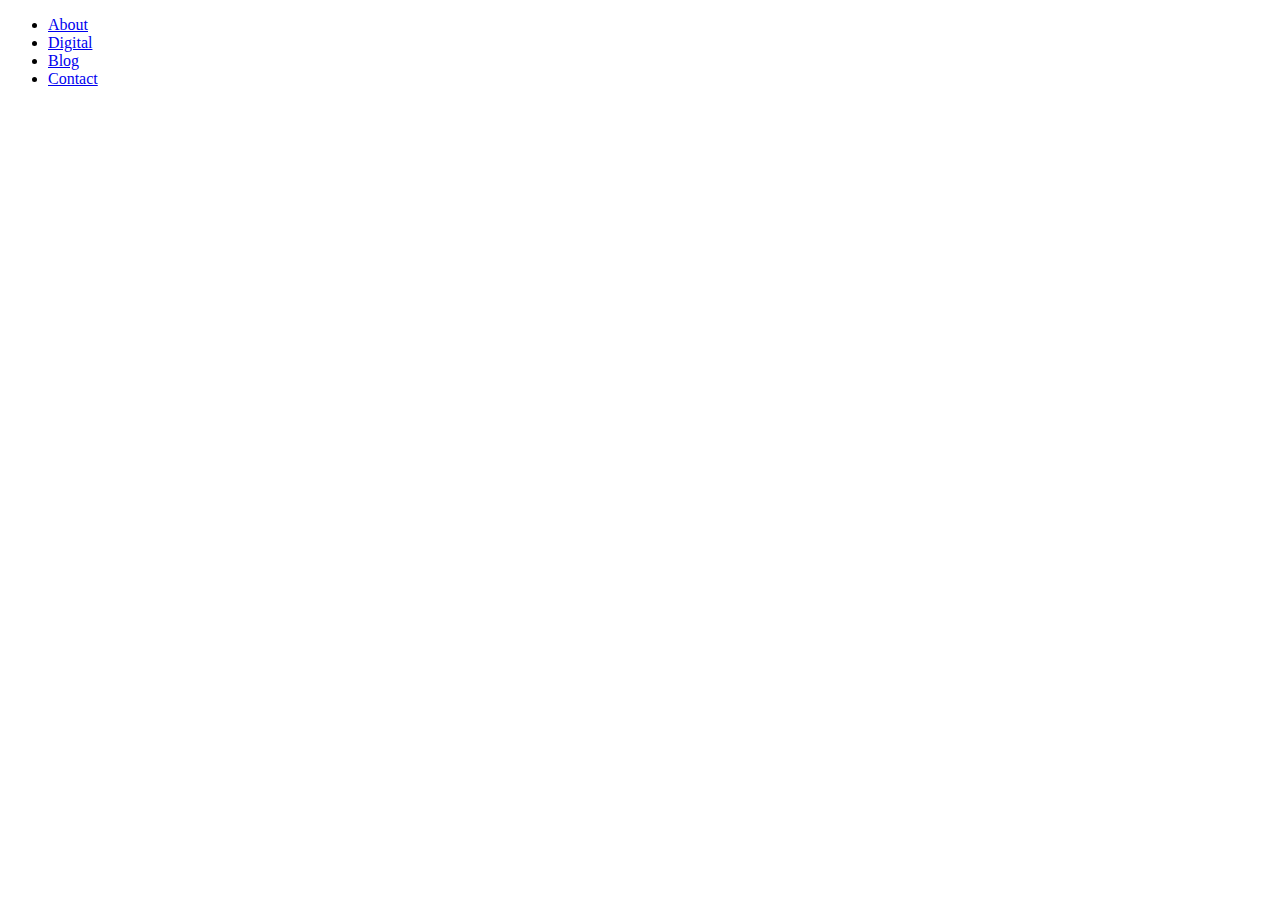
<file: index.html>
<!DOCTYPE html>
<html lang="en">
<head>
    <meta charset="UTF-8">
    <meta name="viewport" content="width=device-width, initial-scale=1.0">
    <meta http-equiv="X-UA-Compatible" content="ie=edge">
    <title>Page Title</title>
    <link rel="stylesheet" href="https://stackpath.bootstrapcdn.com/bootstrap/4.1.2/css/bootstrap.min.css" integrity="sha384-Smlep5jCw/wG7hdkwQ/Z5nLIefveQRIY9nfy6xoR1uRYBtpZgI6339F5dgvm/e9B" crossorigin="anonymous">
    <link rel="stylesheet" href="./assets/css/style.css">
</head>
<body>

    <div class="container">
    <ul class="nav nav-pills mt-3">
        <li class="nav-item">
          <a class="nav-link active" href="./index.html">About</a>
        </li>
        <li class="nav-item">
          <a class="nav-link" href="./portfolio.html">Digital</a>
        </li>
        <li class="nav-item">
            <a class="nav-link" href="./blog.html">Blog</a>
          </li>
        <li class="nav-item">
          <a class="nav-link" href="./contact.html">Contact</a>
        </li>
    </ul>



    <script src="https://code.jquery.com/jquery-3.3.1.slim.min.js" integrity="sha384-q8i/X+965DzO0rT7abK41JStQIAqVgRVzpbzo5smXKp4YfRvH+8abtTE1Pi6jizo" crossorigin="anonymous"></script>
    <script src="https://cdnjs.cloudflare.com/ajax/libs/popper.js/1.14.3/umd/popper.min.js" integrity="sha384-ZMP7rVo3mIykV+2+9J3UJ46jBk0WLaUAdn689aCwoqbBJiSnjAK/l8WvCWPIPm49" crossorigin="anonymous"></script>
    <script src="https://stackpath.bootstrapcdn.com/bootstrap/4.1.2/js/bootstrap.min.js" integrity="sha384-o+RDsa0aLu++PJvFqy8fFScvbHFLtbvScb8AjopnFD+iEQ7wo/CG0xlczd+2O/em" crossorigin="anonymous"></script>
</body>
</html>
</file>
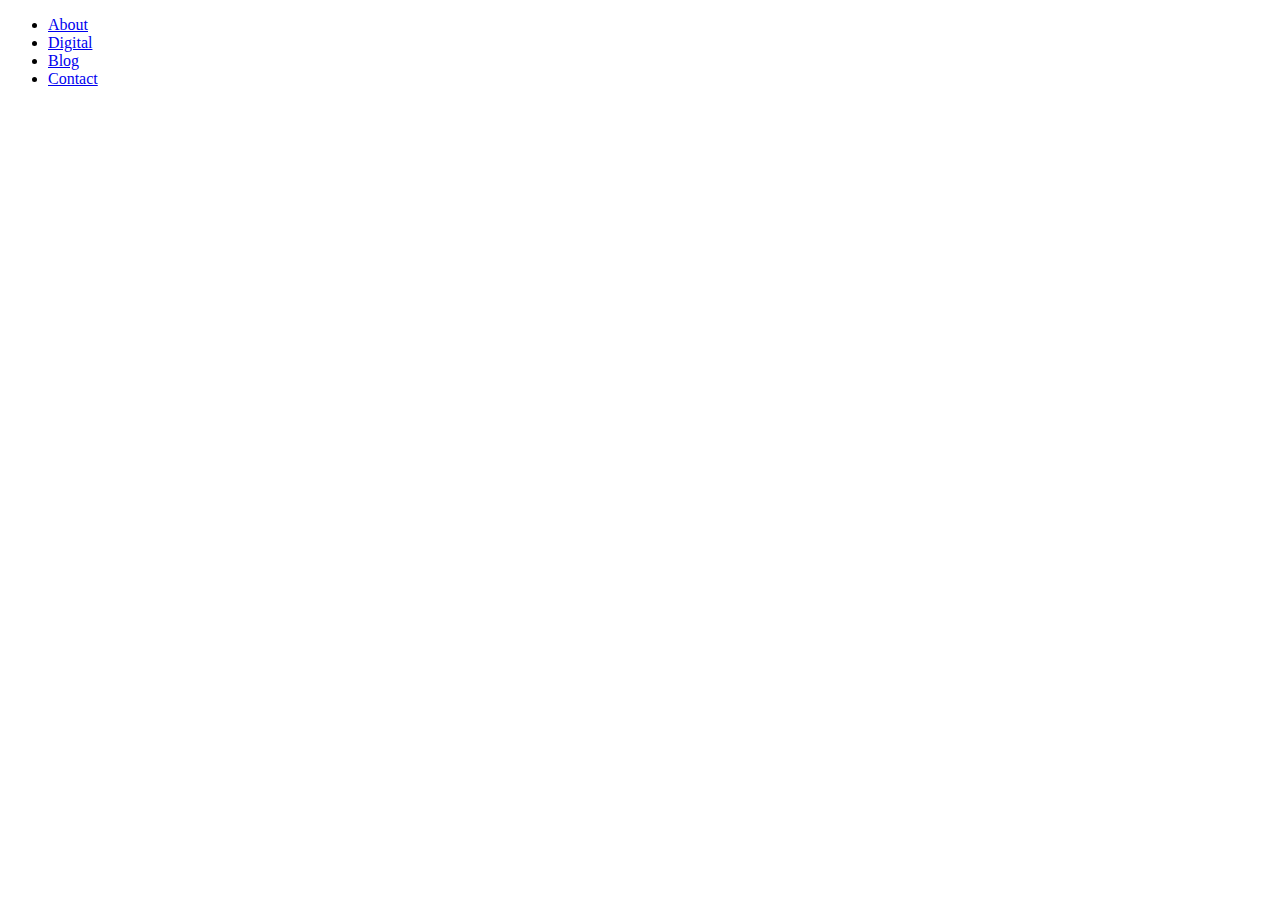
<file: blog.html>
<!DOCTYPE html>
<html lang="en">
<head>
    <meta charset="UTF-8">
    <meta name="viewport" content="width=device-width, initial-scale=1.0">
    <meta http-equiv="X-UA-Compatible" content="ie=edge">
    <title>Page Title</title>
    <link rel="stylesheet" href="https://stackpath.bootstrapcdn.com/bootstrap/4.1.2/css/bootstrap.min.css" integrity="sha384-Smlep5jCw/wG7hdkwQ/Z5nLIefveQRIY9nfy6xoR1uRYBtpZgI6339F5dgvm/e9B" crossorigin="anonymous">
    <link rel="stylesheet" href="./assets/css/style.css">
</head>
<body>

    <div class="container">
    <ul class="nav nav-pills mt-3">
        <li class="nav-item">
          <a class="nav-link" href="./index.html">About</a>
        </li>
        <li class="nav-item">
          <a class="nav-link" href="./portfolio.html">Digital</a>
        </li>
        <li class="nav-item">
            <a class="nav-link active" href="./blog.html">Blog</a>
          </li>
        <li class="nav-item">
          <a class="nav-link" href="./contact.html">Contact</a>
        </li>
    </ul>



    <script src="https://code.jquery.com/jquery-3.3.1.slim.min.js" integrity="sha384-q8i/X+965DzO0rT7abK41JStQIAqVgRVzpbzo5smXKp4YfRvH+8abtTE1Pi6jizo" crossorigin="anonymous"></script>
    <script src="https://cdnjs.cloudflare.com/ajax/libs/popper.js/1.14.3/umd/popper.min.js" integrity="sha384-ZMP7rVo3mIykV+2+9J3UJ46jBk0WLaUAdn689aCwoqbBJiSnjAK/l8WvCWPIPm49" crossorigin="anonymous"></script>
    <script src="https://stackpath.bootstrapcdn.com/bootstrap/4.1.2/js/bootstrap.min.js" integrity="sha384-o+RDsa0aLu++PJvFqy8fFScvbHFLtbvScb8AjopnFD+iEQ7wo/CG0xlczd+2O/em" crossorigin="anonymous"></script>
</body>
</html>
</file>
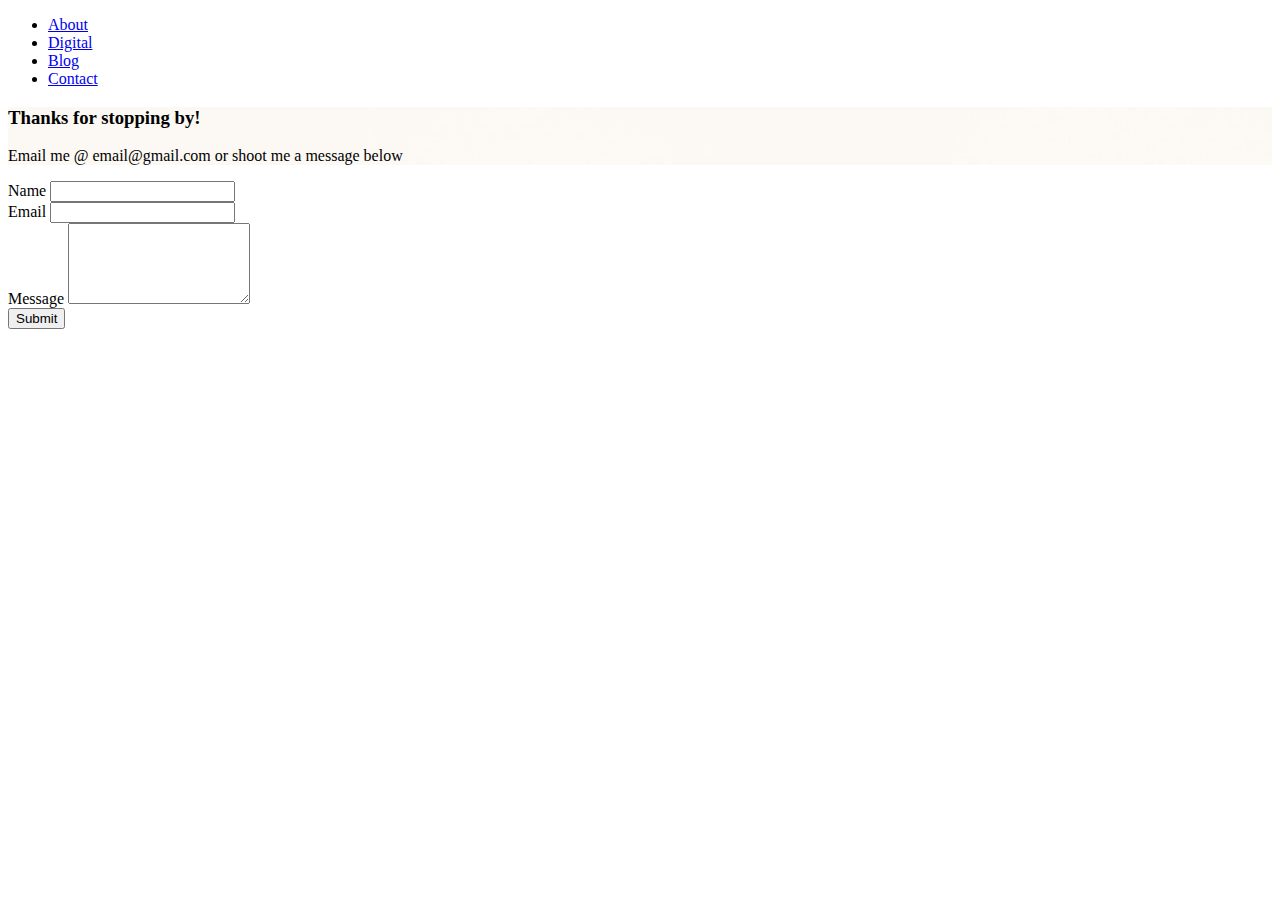
<file: contact.html>
<!DOCTYPE html>
<html lang="en">
<head>
    <meta charset="UTF-8">
    <meta name="viewport" content="width=device-width, initial-scale=1.0">
    <meta http-equiv="X-UA-Compatible" content="ie=edge">
    <title>Page Title</title>
    <link rel="stylesheet" href="https://stackpath.bootstrapcdn.com/bootstrap/4.1.2/css/bootstrap.min.css" integrity="sha384-Smlep5jCw/wG7hdkwQ/Z5nLIefveQRIY9nfy6xoR1uRYBtpZgI6339F5dgvm/e9B" crossorigin="anonymous">
    <link rel="stylesheet" href="./assets/css/style.css">
</head>
<body>

    <div class="container">
    <ul class="nav nav-pills mt-3">
        <li class="nav-item">
          <a class="nav-link" href="./index.html">About</a>
        </li>
        <li class="nav-item">
          <a class="nav-link" href="./portfolio.html">Digital</a>
        </li>
        <li class="nav-item">
          <a class="nav-link" href="./blog.html">Blog</a>
        </li>
        <li class="nav-item">
          <a class="nav-link active" href="./contact.html">Contact</a>
        </li>
    </ul>

    <div class="jumbotron jumbotron-fluid mt-3 jumbobackground">
        <div class="container">
          <h3 class="display-5">Thanks for stopping by!</h3>
          <p class="lead">Email me @ email@gmail.com or shoot me a message below</p>
        </div>
      </div>
    
      <form class="needs-validation" novalidate>
          <div class="form-group">
            <label for="exampleFormControlInput1 validationCustom01">Name</label>
            <input type="text" class="form-control" id="exampleFormControlInput1 validationCustom01" required>
          </div>
          <div class="form-group">
              <label for="exampleFormControlInput1 validationCustom02">Email</label>
              <input type="email" class="form-control" id="exampleFormControlInput1 validationCustom02" required>
            </div>
          <div class="form-group">
            <label for="exampleFormControlTextarea1 validationCustom03">Message</label>
            <textarea class="form-control" id="exampleFormControlTextarea1 validationCustom03" rows="5" required></textarea>
          </div>
          <button type="submit" class="btn btn-primary">Submit</button>
        </form>




    </div>
    <script>
        // Example starter JavaScript for disabling form submissions if there are invalid fields
        (function() {
          'use strict';
          window.addEventListener('load', function() {
            // Fetch all the forms we want to apply custom Bootstrap validation styles to
            var forms = document.getElementsByClassName('needs-validation');
            // Loop over them and prevent submission
            var validation = Array.prototype.filter.call(forms, function(form) {
              form.addEventListener('submit', function(event) {
                if (form.checkValidity() === false) {
                  event.preventDefault();
                  event.stopPropagation();
                }
                form.classList.add('was-validated');
              }, false);
            });
          }, false);
        })();
        </script>


    <script src="https://code.jquery.com/jquery-3.3.1.slim.min.js" integrity="sha384-q8i/X+965DzO0rT7abK41JStQIAqVgRVzpbzo5smXKp4YfRvH+8abtTE1Pi6jizo" crossorigin="anonymous"></script>
    <script src="https://cdnjs.cloudflare.com/ajax/libs/popper.js/1.14.3/umd/popper.min.js" integrity="sha384-ZMP7rVo3mIykV+2+9J3UJ46jBk0WLaUAdn689aCwoqbBJiSnjAK/l8WvCWPIPm49" crossorigin="anonymous"></script>
    <script src="https://stackpath.bootstrapcdn.com/bootstrap/4.1.2/js/bootstrap.min.js" integrity="sha384-o+RDsa0aLu++PJvFqy8fFScvbHFLtbvScb8AjopnFD+iEQ7wo/CG0xlczd+2O/em" crossorigin="anonymous"></script>
</body>
</html>
</file>
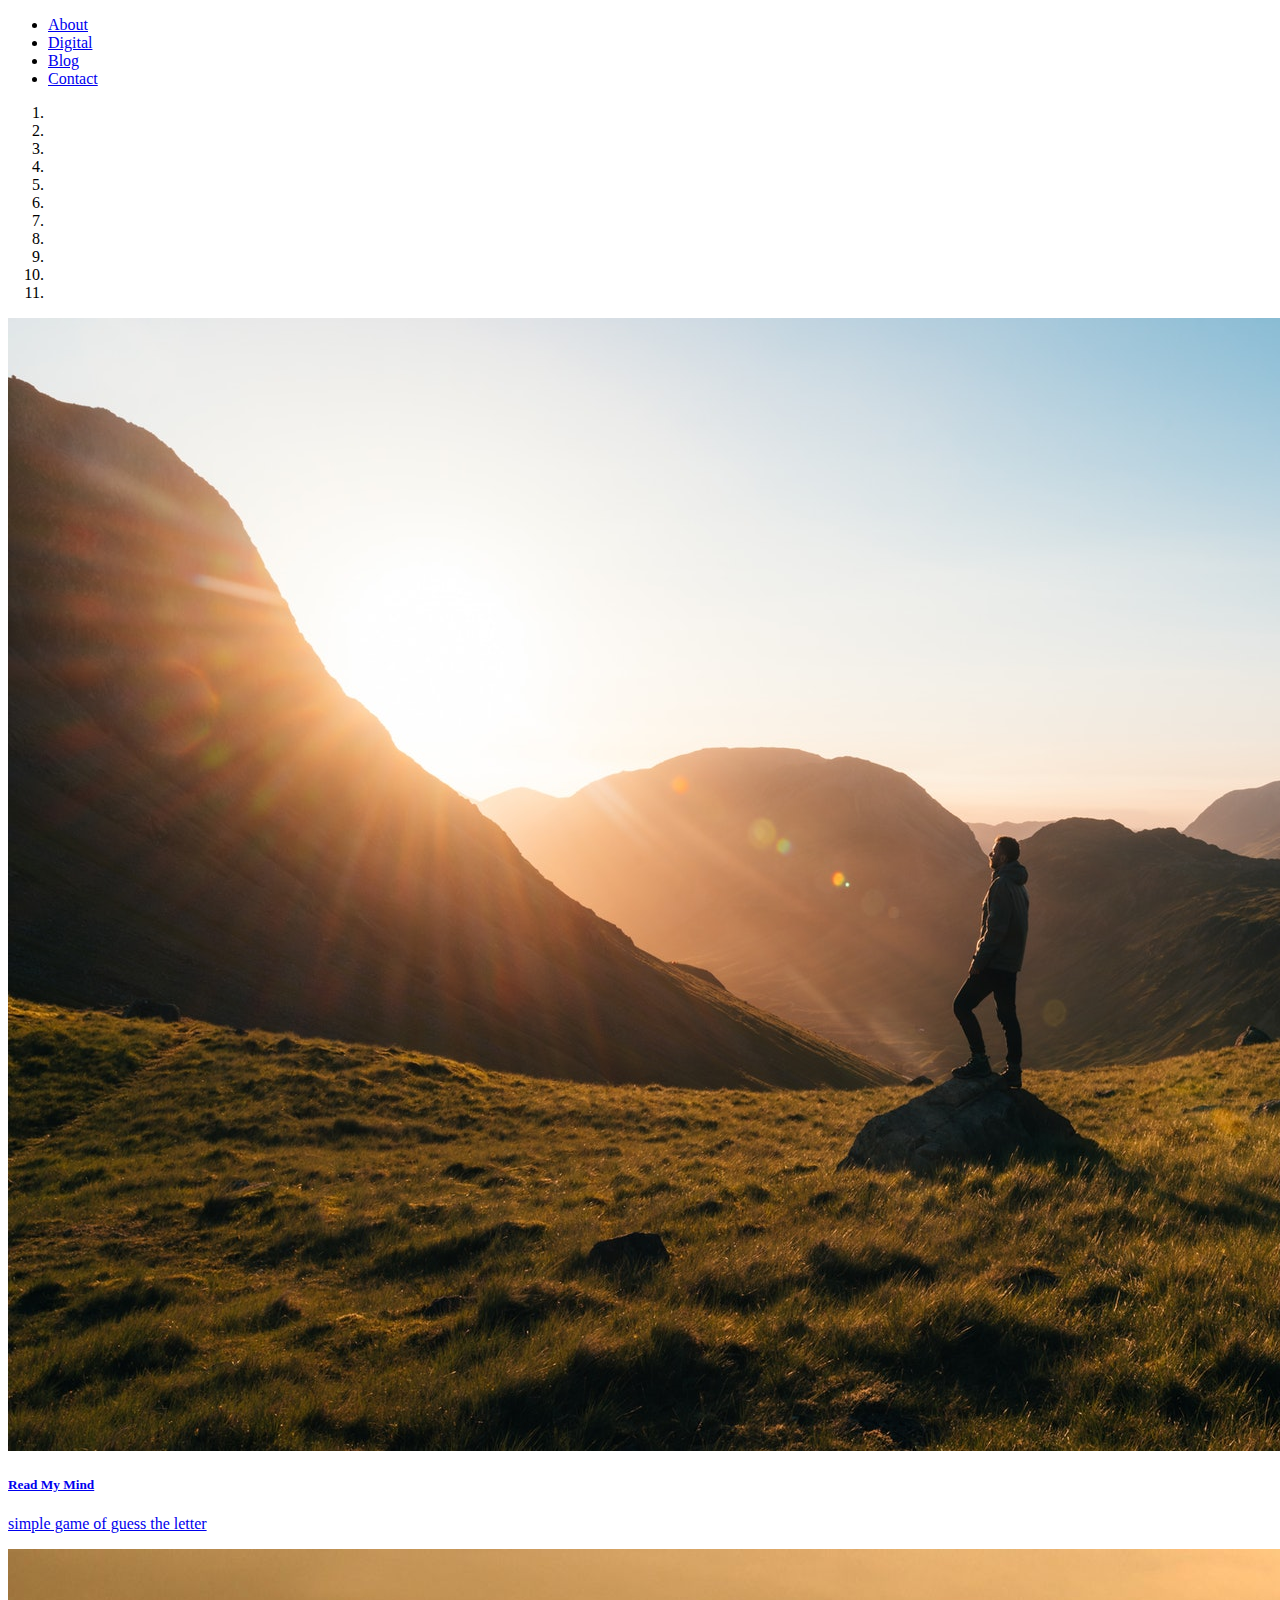
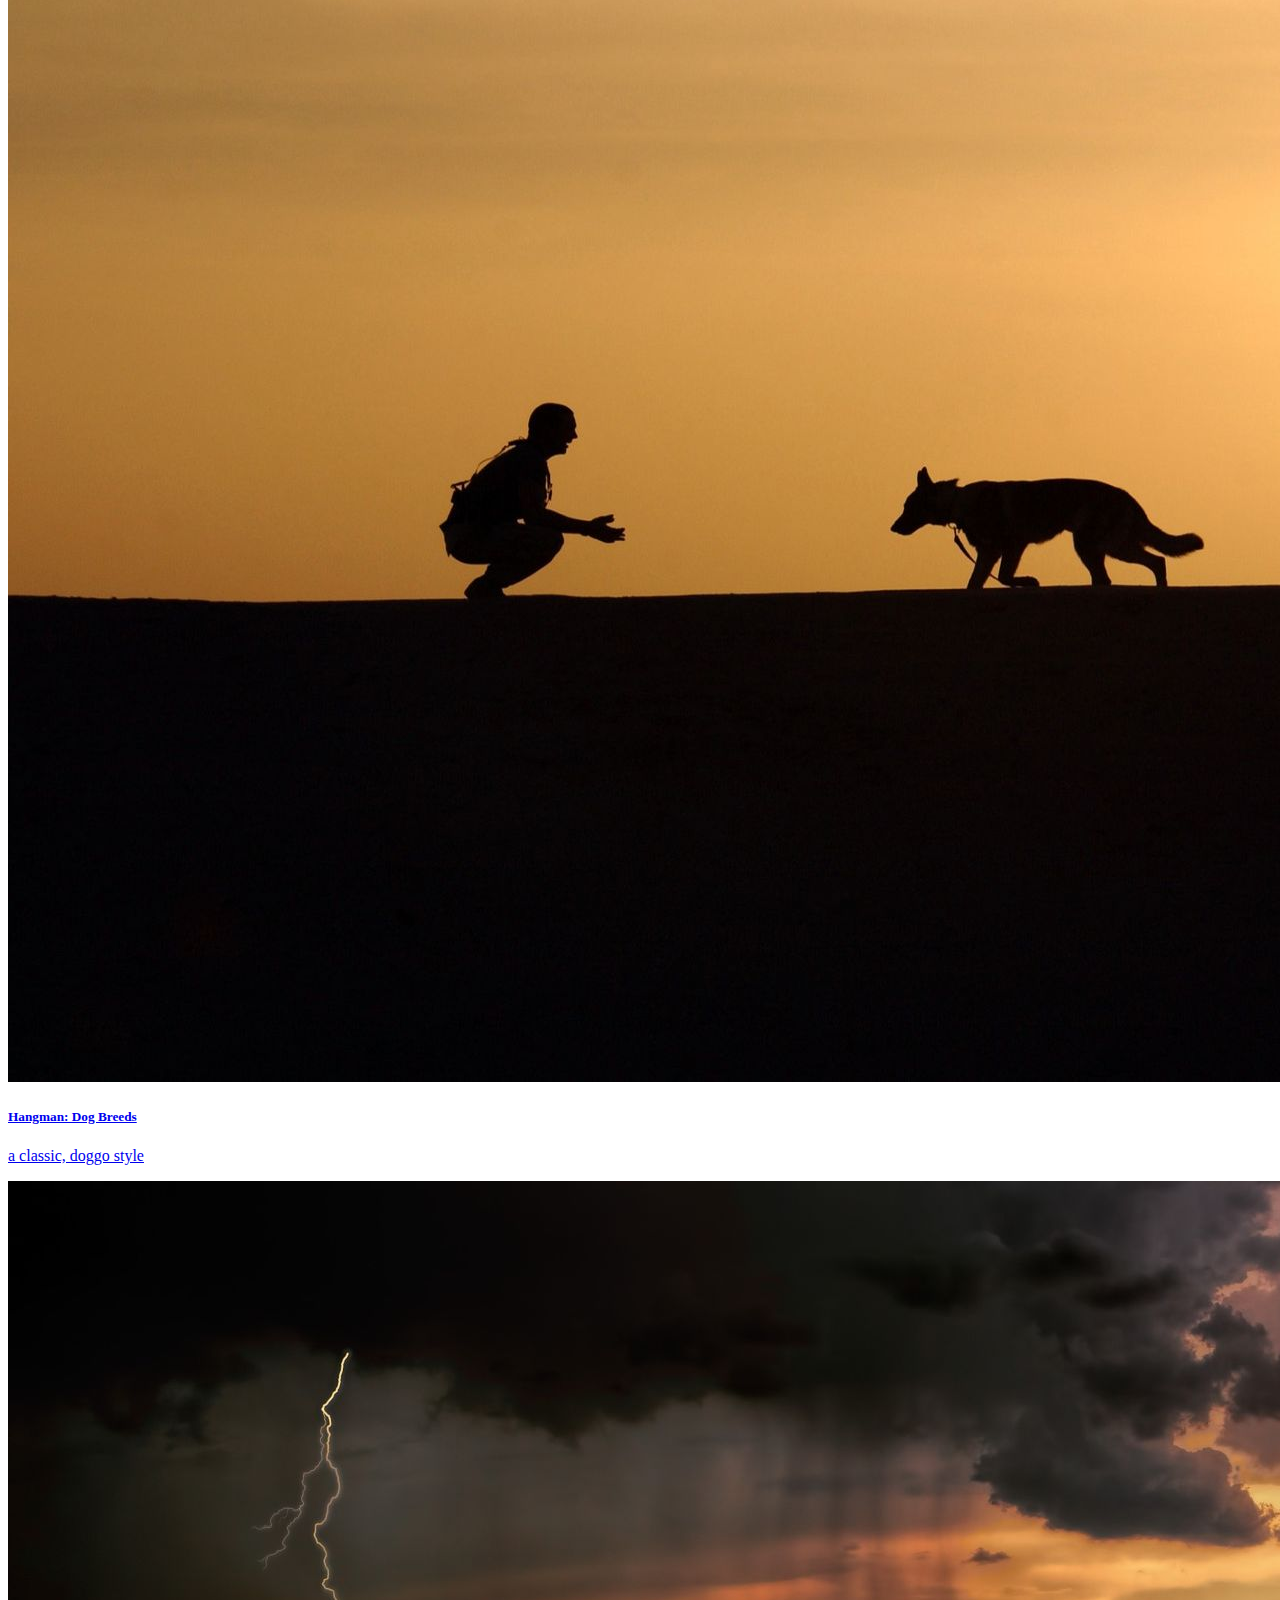
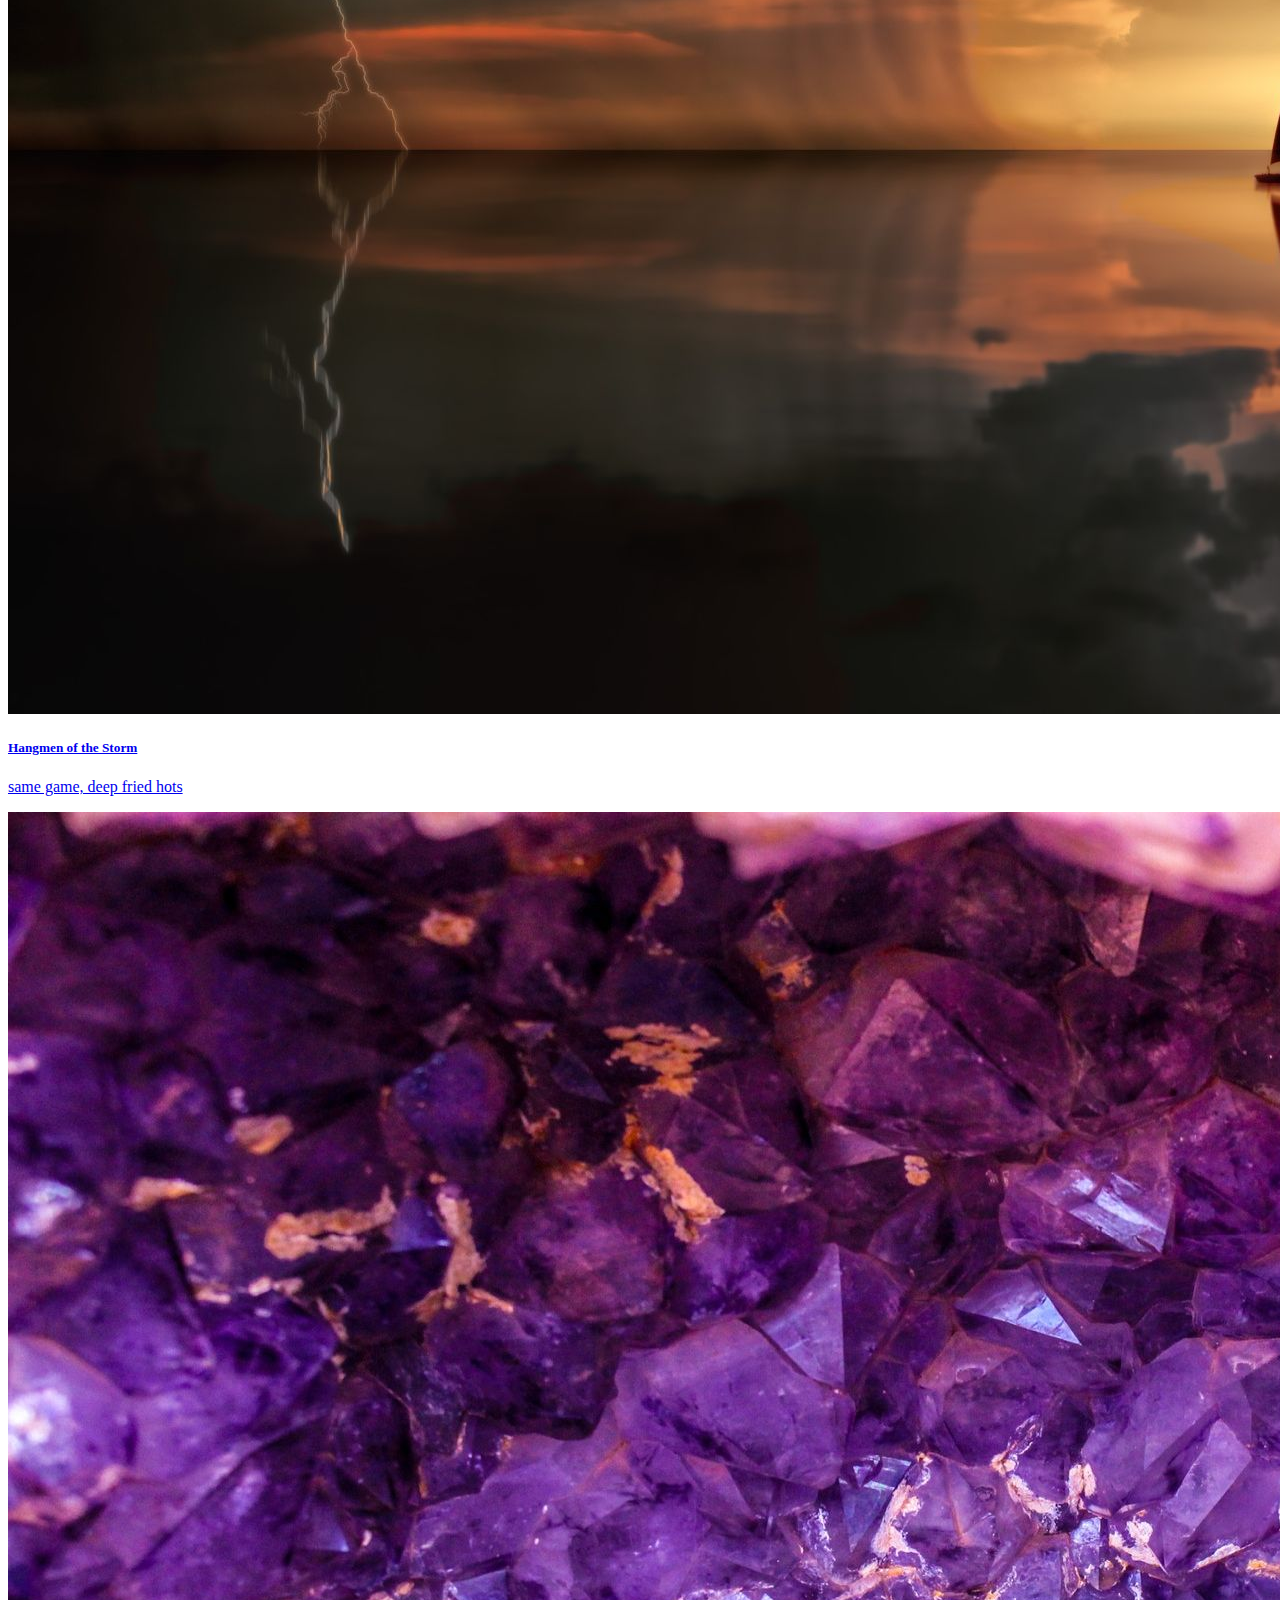
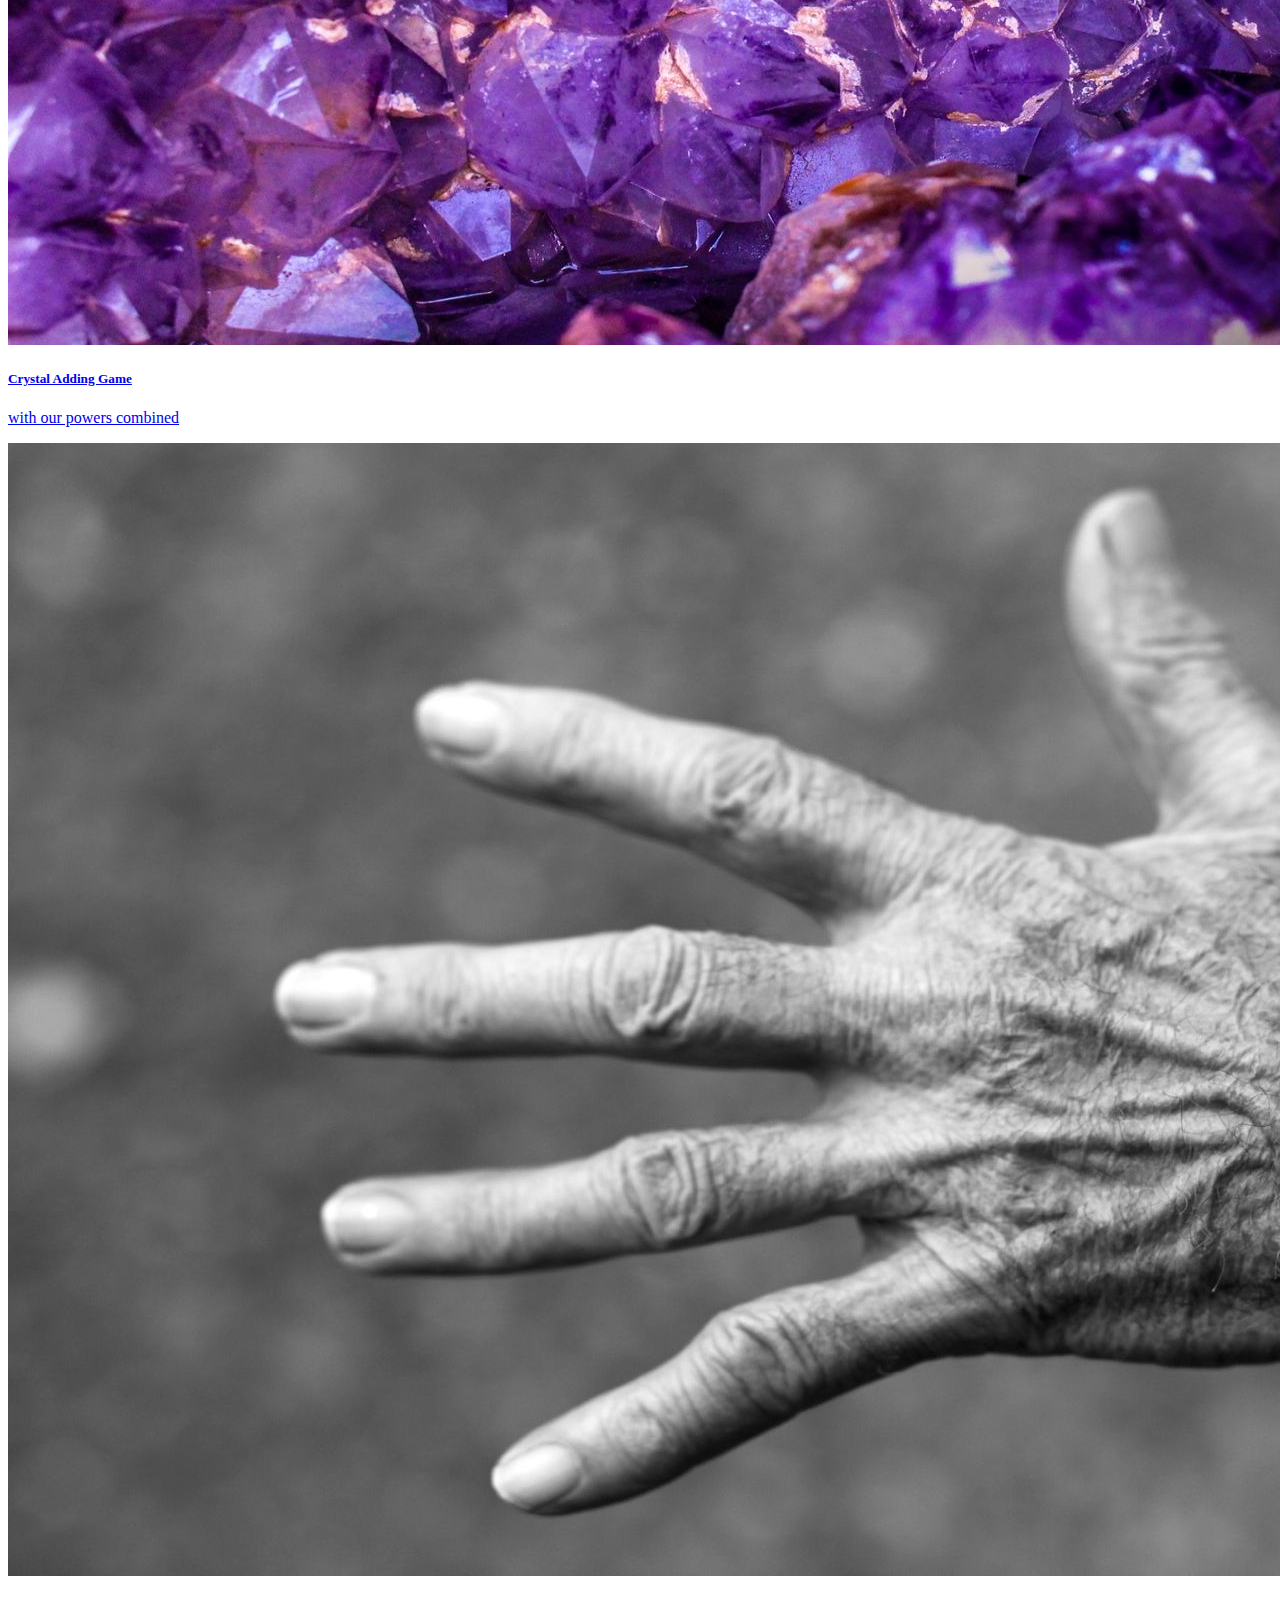
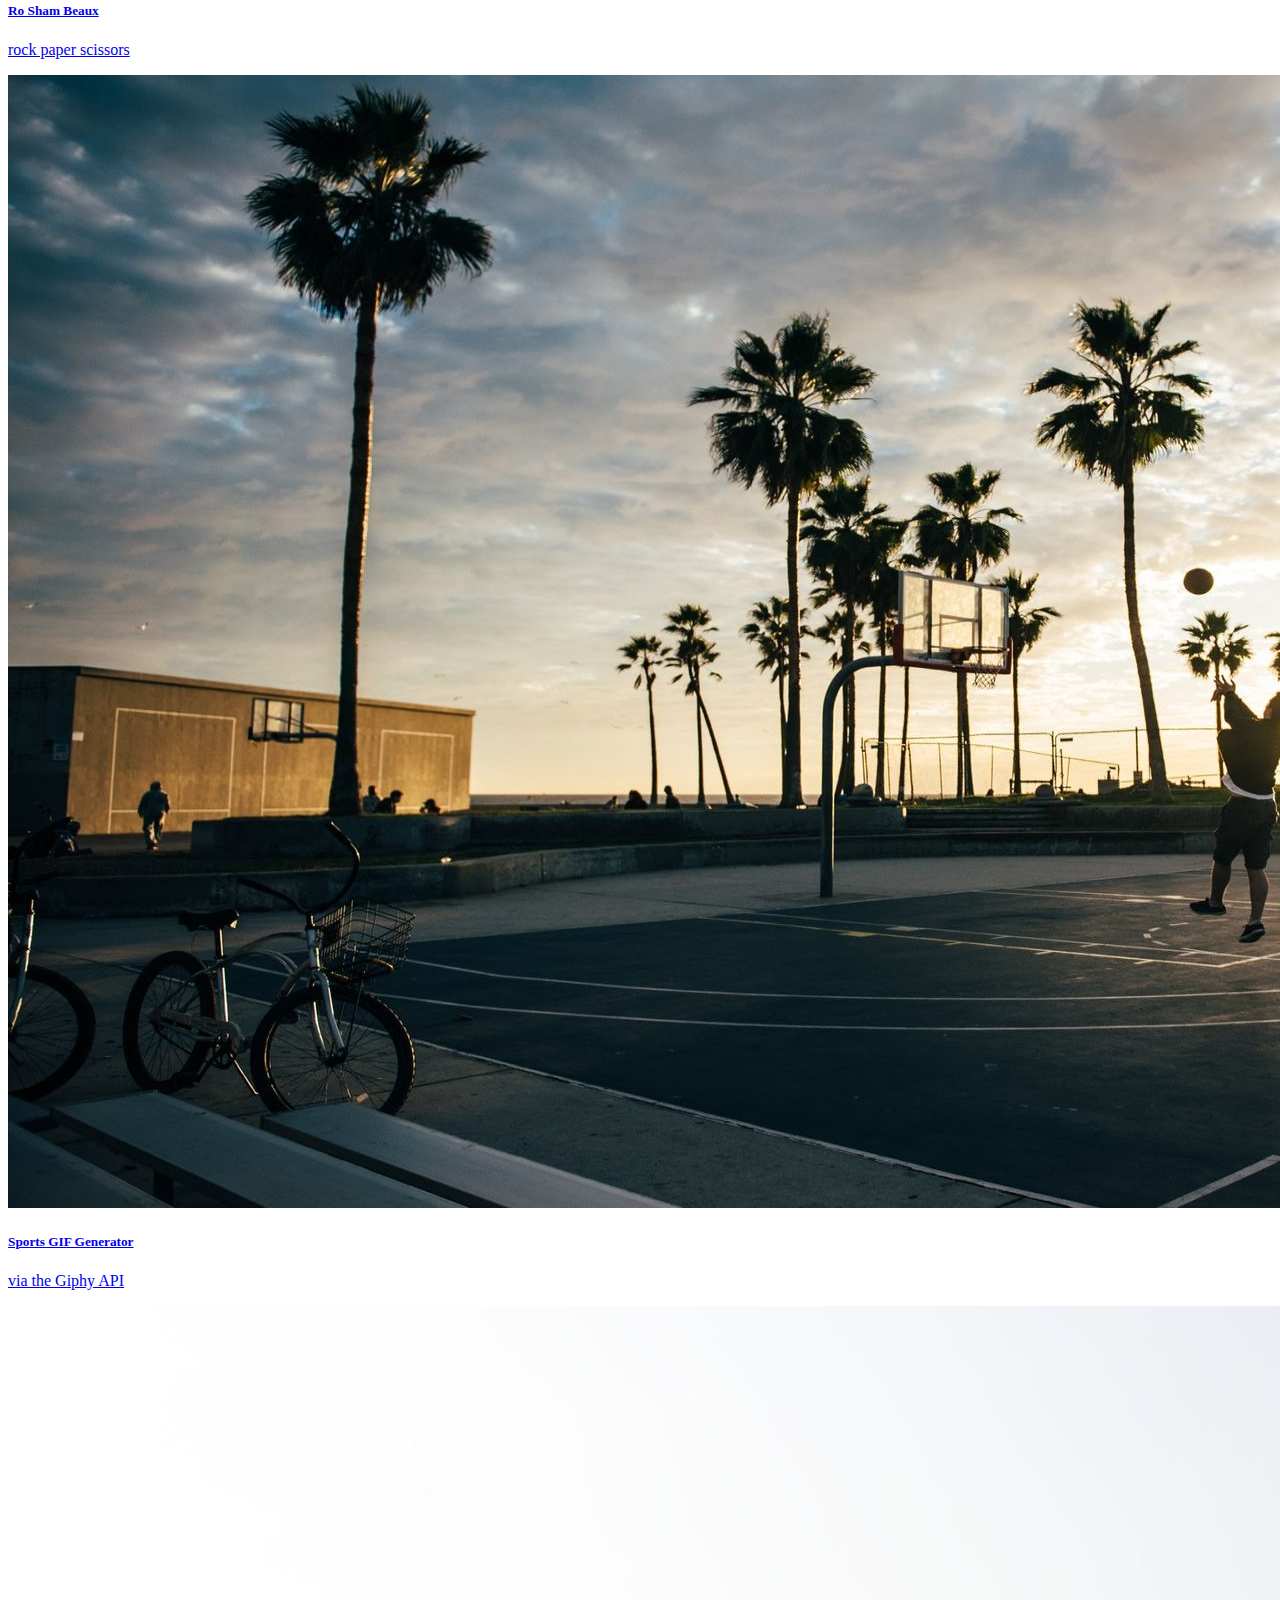
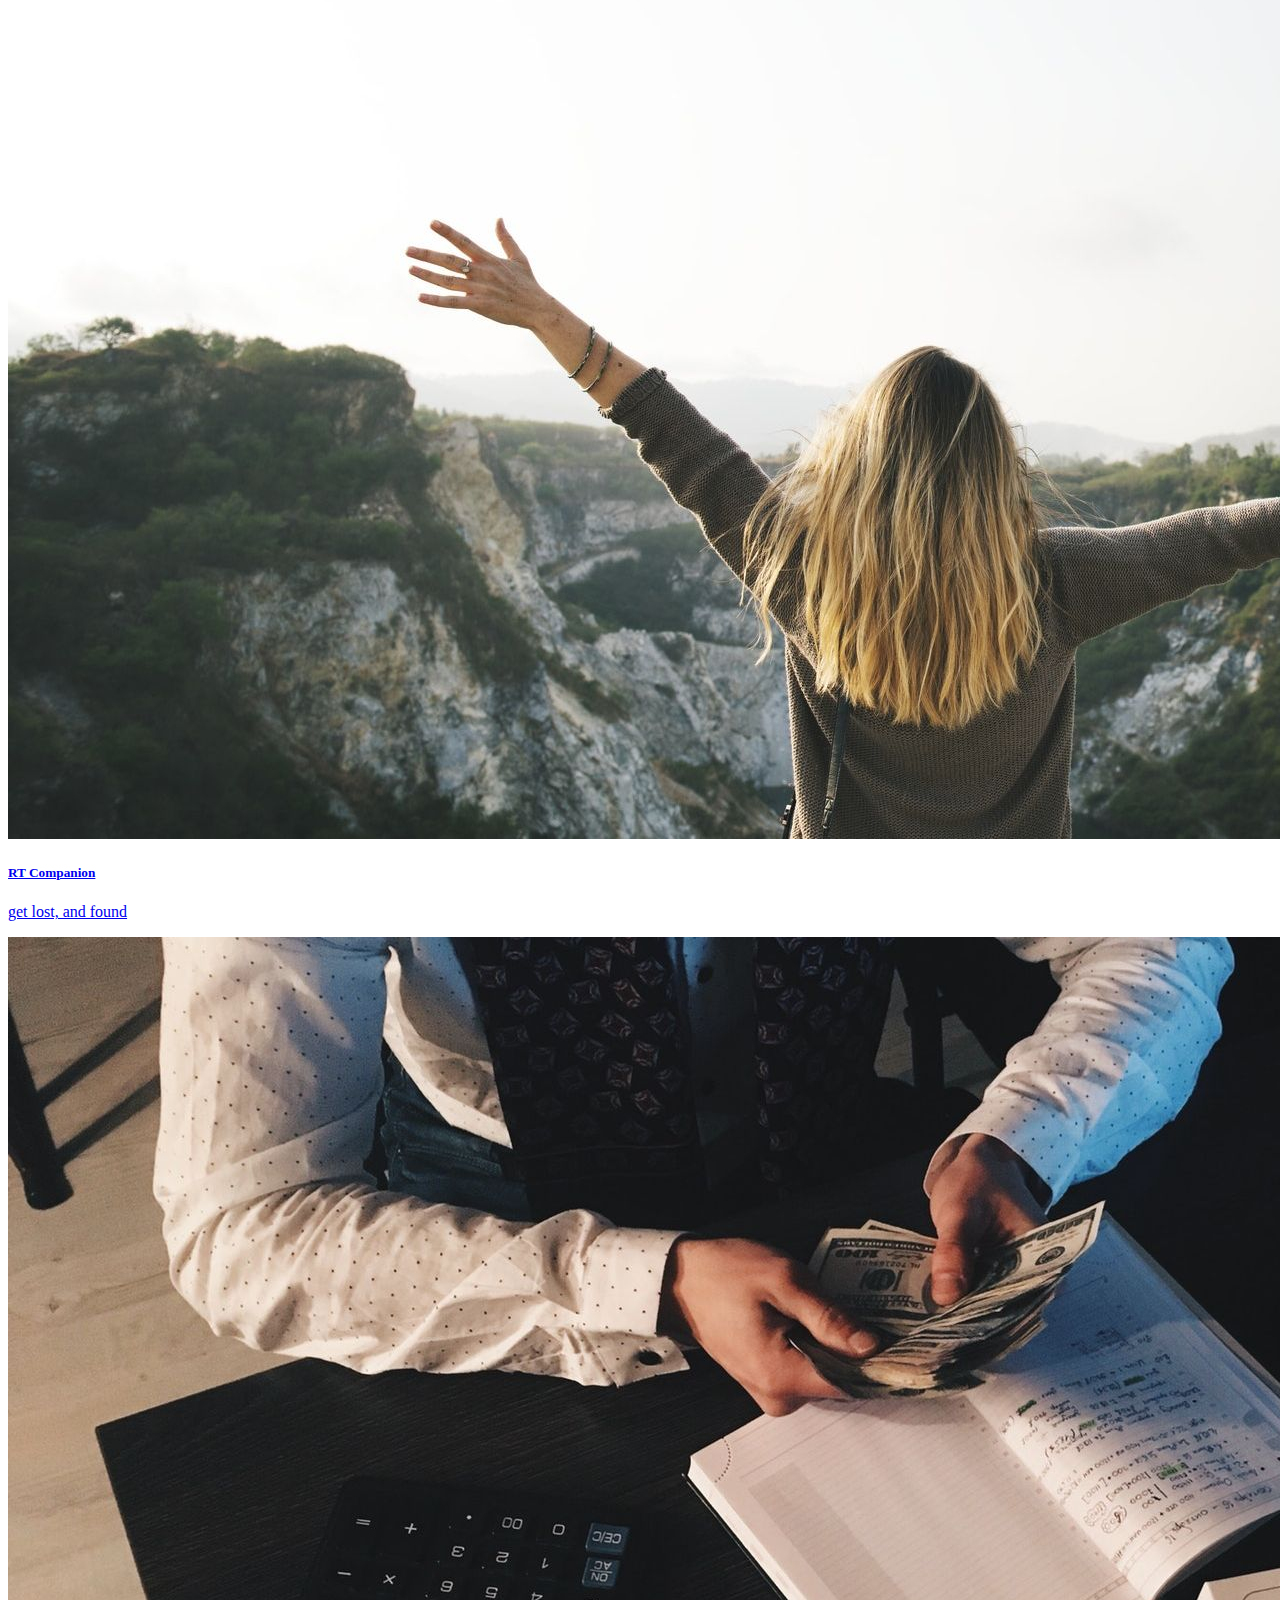
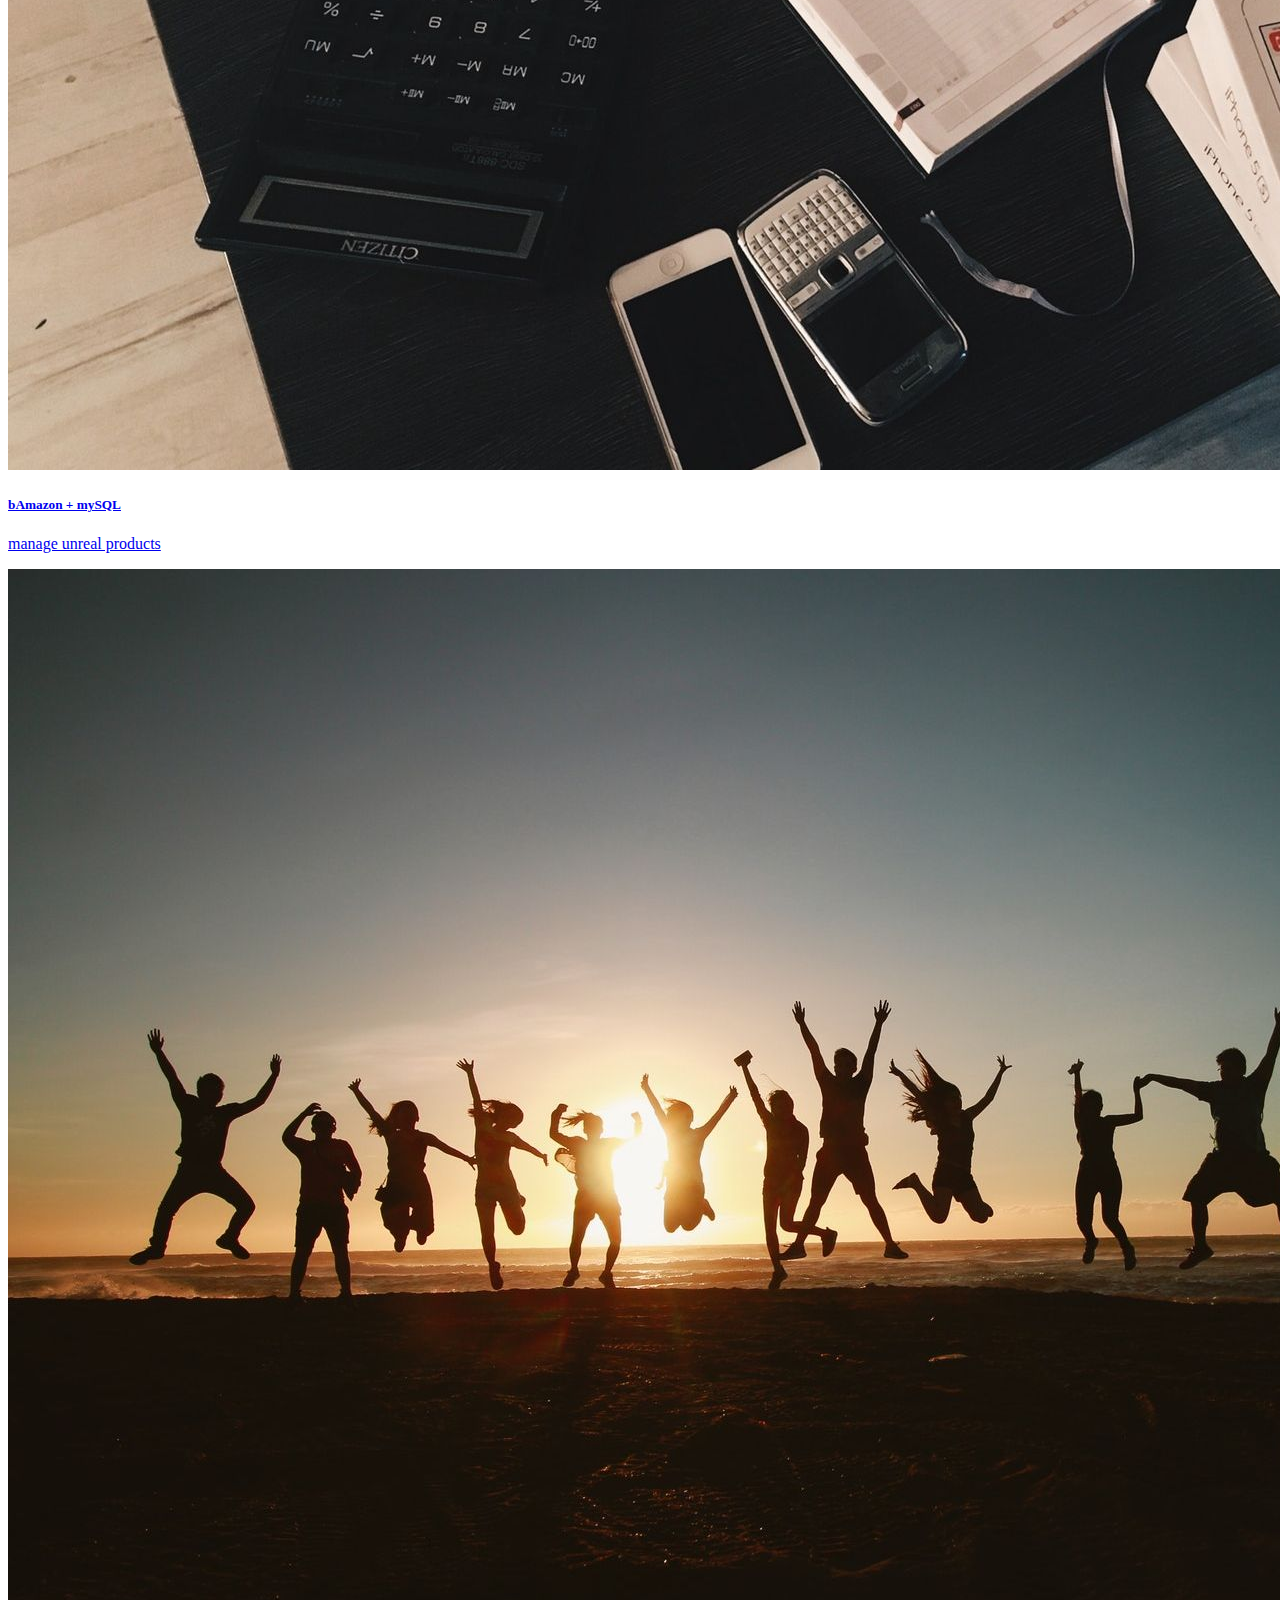
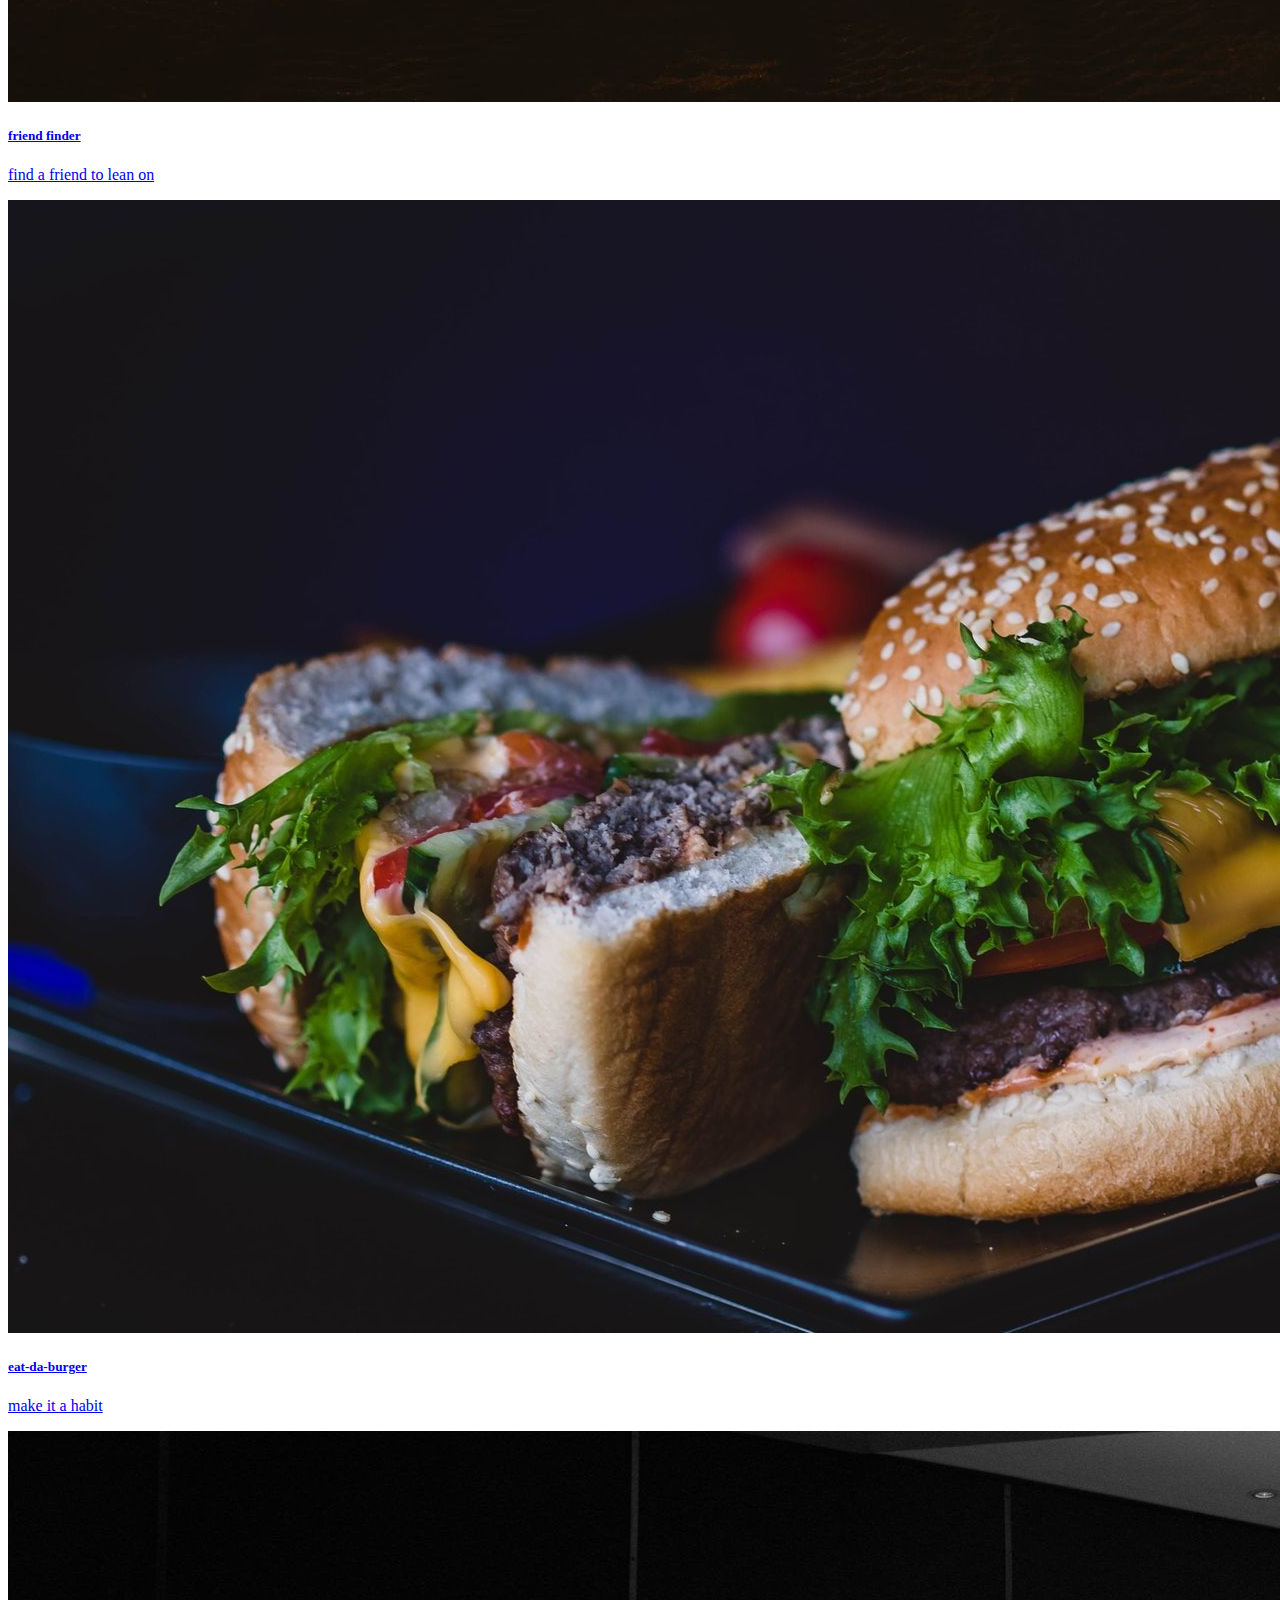
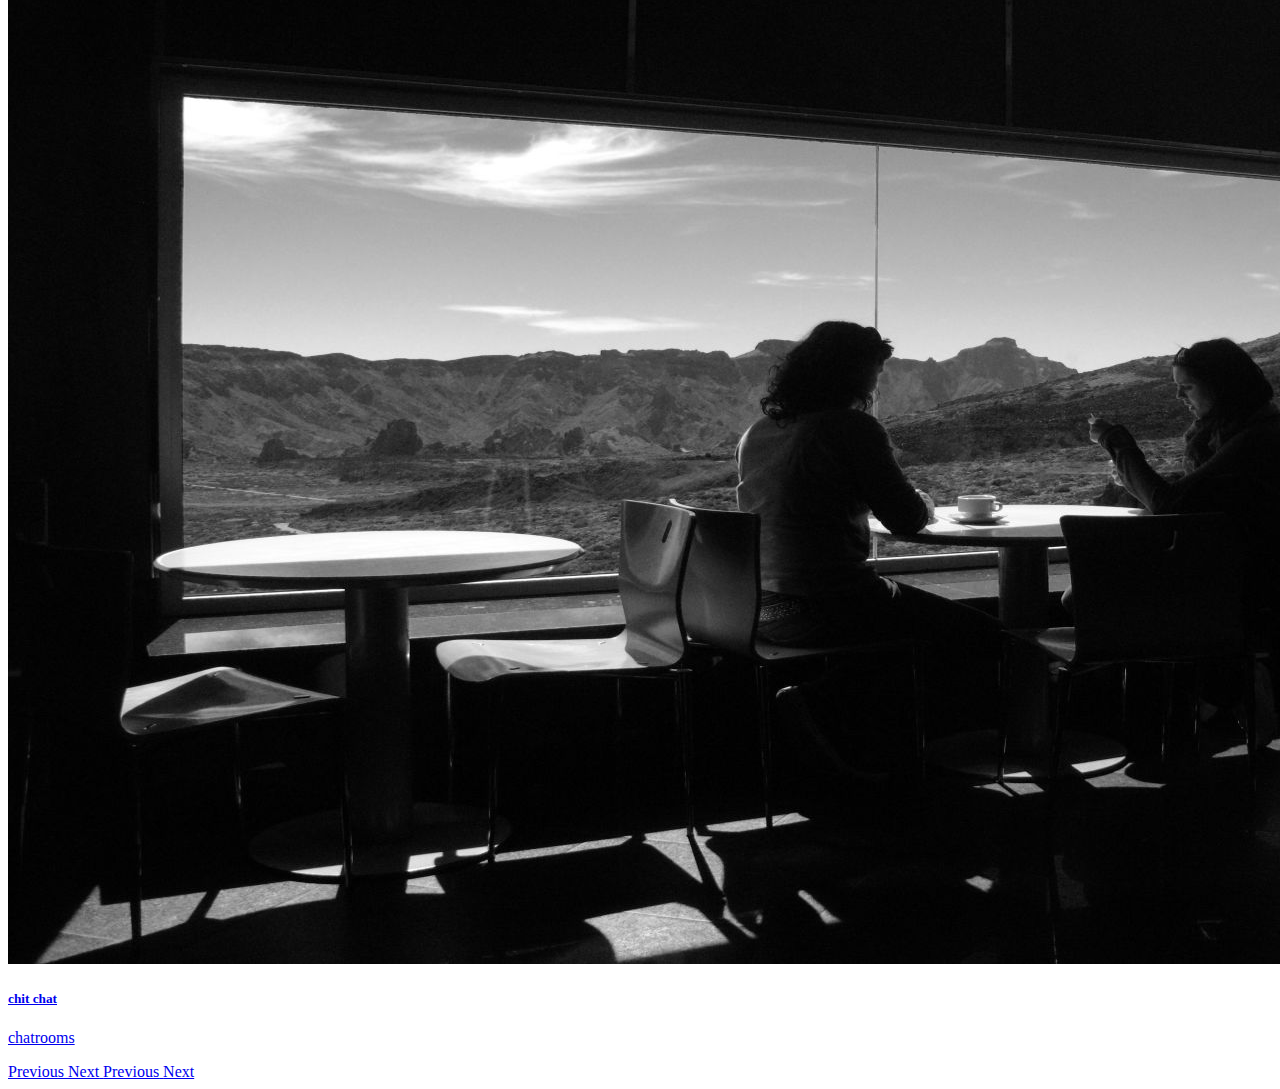
<file: portfolio.html>
<!DOCTYPE html>
<html lang="en">
<head>
    <meta charset="UTF-8">
    <meta name="viewport" content="width=device-width, initial-scale=1.0">
    <meta http-equiv="X-UA-Compatible" content="ie=edge">
    <title>Page Title</title>
    <link rel="stylesheet" href="https://stackpath.bootstrapcdn.com/bootstrap/4.1.2/css/bootstrap.min.css" integrity="sha384-Smlep5jCw/wG7hdkwQ/Z5nLIefveQRIY9nfy6xoR1uRYBtpZgI6339F5dgvm/e9B" crossorigin="anonymous">
</head>
<body>

    <div class="container">
    <ul class="nav nav-pills mt-3">
        <li class="nav-item">
          <a class="nav-link" href="./index.html">About</a>
        </li>
        <li class="nav-item">
          <a class="nav-link active" href="./portfolio.html">Digital</a>
        </li>
        <li class="nav-item">
          <a class="nav-link" href="./blog.html">Blog</a>
        </li>
        <li class="nav-item">
          <a class="nav-link" href="./contact.html">Contact</a>
        </li>
    </ul>

    <div id="carouselExampleControls" class="carousel slide" data-ride="carousel">

    <div id="carouselExampleIndicators" class="carousel slide" data-ride="carousel">
        <ol class="carousel-indicators">
          <li data-target="#carouselExampleIndicators" data-slide-to="0" class="active"></li>
          <li data-target="#carouselExampleIndicators" data-slide-to="1"></li>
          <li data-target="#carouselExampleIndicators" data-slide-to="2"></li>
          <li data-target="#carouselExampleIndicators" data-slide-to="3"></li>
          <li data-target="#carouselExampleIndicators" data-slide-to="4"></li>
          <li data-target="#carouselExampleIndicators" data-slide-to="5"></li>
          <li data-target="#carouselExampleIndicators" data-slide-to="6"></li>
          <li data-target="#carouselExampleIndicators" data-slide-to="7"></li>
          <li data-target="#carouselExampleIndicators" data-slide-to="8"></li>
          <li data-target="#carouselExampleIndicators" data-slide-to="9"></li>
          <li data-target="#carouselExampleIndicators" data-slide-to="10"></li>

        </ol>


            <div class="carousel-inner mt-3">
              <div class="carousel-item active">
                <a href="https://brocashmere.github.io/psychic-game/">
                <img class="d-block w-100" src="./assets/images/image1.jpeg" alt="First slide">
                <div class="carousel-caption d-none d-md-block">
                  <h5>Read My Mind</h5>
                  <p>simple game of guess the letter</p>
                </div>
                </a>
              </div>
              <div class="carousel-item">
                <a href="https://brocashmere.github.io/word-guess-game/">
                <img class="d-block w-100" src="./assets/images/doggo.jpeg" alt="Second slide">
                <div class="carousel-caption d-none d-md-block">
                  <h5>Hangman: Dog Breeds</h5>
                  <p>a classic, doggo style</p>
                </div>
                </a>
              </div>
              <div class="carousel-item">
                <a href="https://brocashmere.github.io/hots-word-guess-game/">
                <img class="d-block w-100" src="./assets/images/storm.jpg" alt="Third slide">
                <div class="carousel-caption d-none d-md-block">
                  <h5>Hangmen of the Storm</h5>
                  <p>same game, deep fried hots</p>
                </div>
                </a>
              </div>
              <div class="carousel-item">
                <a href="https://brocashmere.github.io/unit-4-game/">
                <img class="d-block w-100" src="./assets/images/crystal.jpg" alt="Fourth slide">
                <div class="carousel-caption d-none d-md-block">
                  <h5>Crystal Adding Game</h5>
                  <p>with our powers combined</p>
                </div>
                </a>
              </div>
              <div class="carousel-item">
                  <a href="https://brocashmere.github.io/rock-paper-scissors/">
                  <img class="d-block w-100" src="./assets/images/rps.jpeg" alt="Fifth slide">
                  <div class="carousel-caption d-none d-md-block">
                    <h5>Ro Sham Beaux</h5>
                    <p>rock paper scissors</p>
                  </div>
                  </a>
                </div>
                <div class="carousel-item">
                    <a href="https://brocashmere.github.io/GIPHY/">
                    <img class="d-block w-100" src="./assets/images/sports.jpg" alt="Sixth slide">
                    <div class="carousel-caption d-none d-md-block">
                      <h5>Sports GIF Generator</h5>
                      <p>via the Giphy API</p>
                    </div>
                    </a>
                  </div>
              <div class="carousel-item">
                <a href="https://stannous2.github.io/Project1/">
                <img class="d-block w-100" src="./assets/images/image2.jpg" alt="Seventh slide">
                <div class="carousel-caption d-none d-md-block">
                  <h5>RT Companion</h5>
                  <p>get lost, and found</p>
                </div>
                </a>
              </div>
              <div class="carousel-item">
                <a href="https://brocashmere.github.io/homework-10/">
                <img class="d-block w-100" src="./assets/images/sql.jpg" alt="Eigth slide">
                <div class="carousel-caption d-none d-md-block">
                  <h5>bAmazon + mySQL</h5>
                  <p>manage unreal products</p>
                </div>
                </a>
              </div>
              <div class="carousel-item">
                <a href="https://bc2018-friend-finder.herokuapp.com/">
                <img class="d-block w-100" src="./assets/images/friends.jpg" alt="Nineth slide">
                <div class="carousel-caption d-none d-md-block">
                  <h5>friend finder</h5>
                  <p>find a friend to lean on</p>
                </div>
                </a>
              </div>
              <div class="carousel-item">
                <a href="https://nameless-coast-45658.herokuapp.com/">
                <img class="d-block w-100" src="./assets/images/burger.jpg" alt="Tenth slide">
                <div class="carousel-caption d-none d-md-block">
                  <h5>eat-da-burger</h5>
                  <p>make it a habit</p>
                </div>
                </a>
              </div>
              <div class="carousel-item">
                <a href="https://p2-chitchat.herokuapp.com/">
                <img class="d-block w-100" src="./assets/images/chat.jpg" alt="Eleventh slide">
                <div class="carousel-caption d-none d-md-block">
                  <h5>chit chat</h5>
                  <p>chatrooms</p>
                </div>
                </a>
              </div>
            </div>
            
            <a class="carousel-control-prev" href="#carouselExampleControls" role="button" data-slide="prev">
              <span class="carousel-control-prev-icon" aria-hidden="true"></span>
              <span class="sr-only">Previous</span>
            </a>
            <a class="carousel-control-next" href="#carouselExampleControls" role="button" data-slide="next">
              <span class="carousel-control-next-icon" aria-hidden="true"></span>
              <span class="sr-only">Next</span>
            </a>
            <a class="carousel-control-prev" href="#carouselExampleIndicators" role="button" data-slide="prev">
                <span class="carousel-control-prev-icon" aria-hidden="true"></span>
                <span class="sr-only">Previous</span>
              </a>
              <a class="carousel-control-next" href="#carouselExampleIndicators" role="button" data-slide="next">
                <span class="carousel-control-next-icon" aria-hidden="true"></span>
                <span class="sr-only">Next</span>
              </a>


    </div>

    




    </div>



    <script src="https://code.jquery.com/jquery-3.3.1.slim.min.js" integrity="sha384-q8i/X+965DzO0rT7abK41JStQIAqVgRVzpbzo5smXKp4YfRvH+8abtTE1Pi6jizo" crossorigin="anonymous"></script>
    <script src="https://cdnjs.cloudflare.com/ajax/libs/popper.js/1.14.3/umd/popper.min.js" integrity="sha384-ZMP7rVo3mIykV+2+9J3UJ46jBk0WLaUAdn689aCwoqbBJiSnjAK/l8WvCWPIPm49" crossorigin="anonymous"></script>
    <script src="https://stackpath.bootstrapcdn.com/bootstrap/4.1.2/js/bootstrap.min.js" integrity="sha384-o+RDsa0aLu++PJvFqy8fFScvbHFLtbvScb8AjopnFD+iEQ7wo/CG0xlczd+2O/em" crossorigin="anonymous"></script>
</body>
</html>
</file>
<file: assets/css/style.css>
.jumbobackground {
    background-image: url("../images/contact.jpg");
    background-attachment: fixed;
    background-position: 60% 150%;

}
</file>
